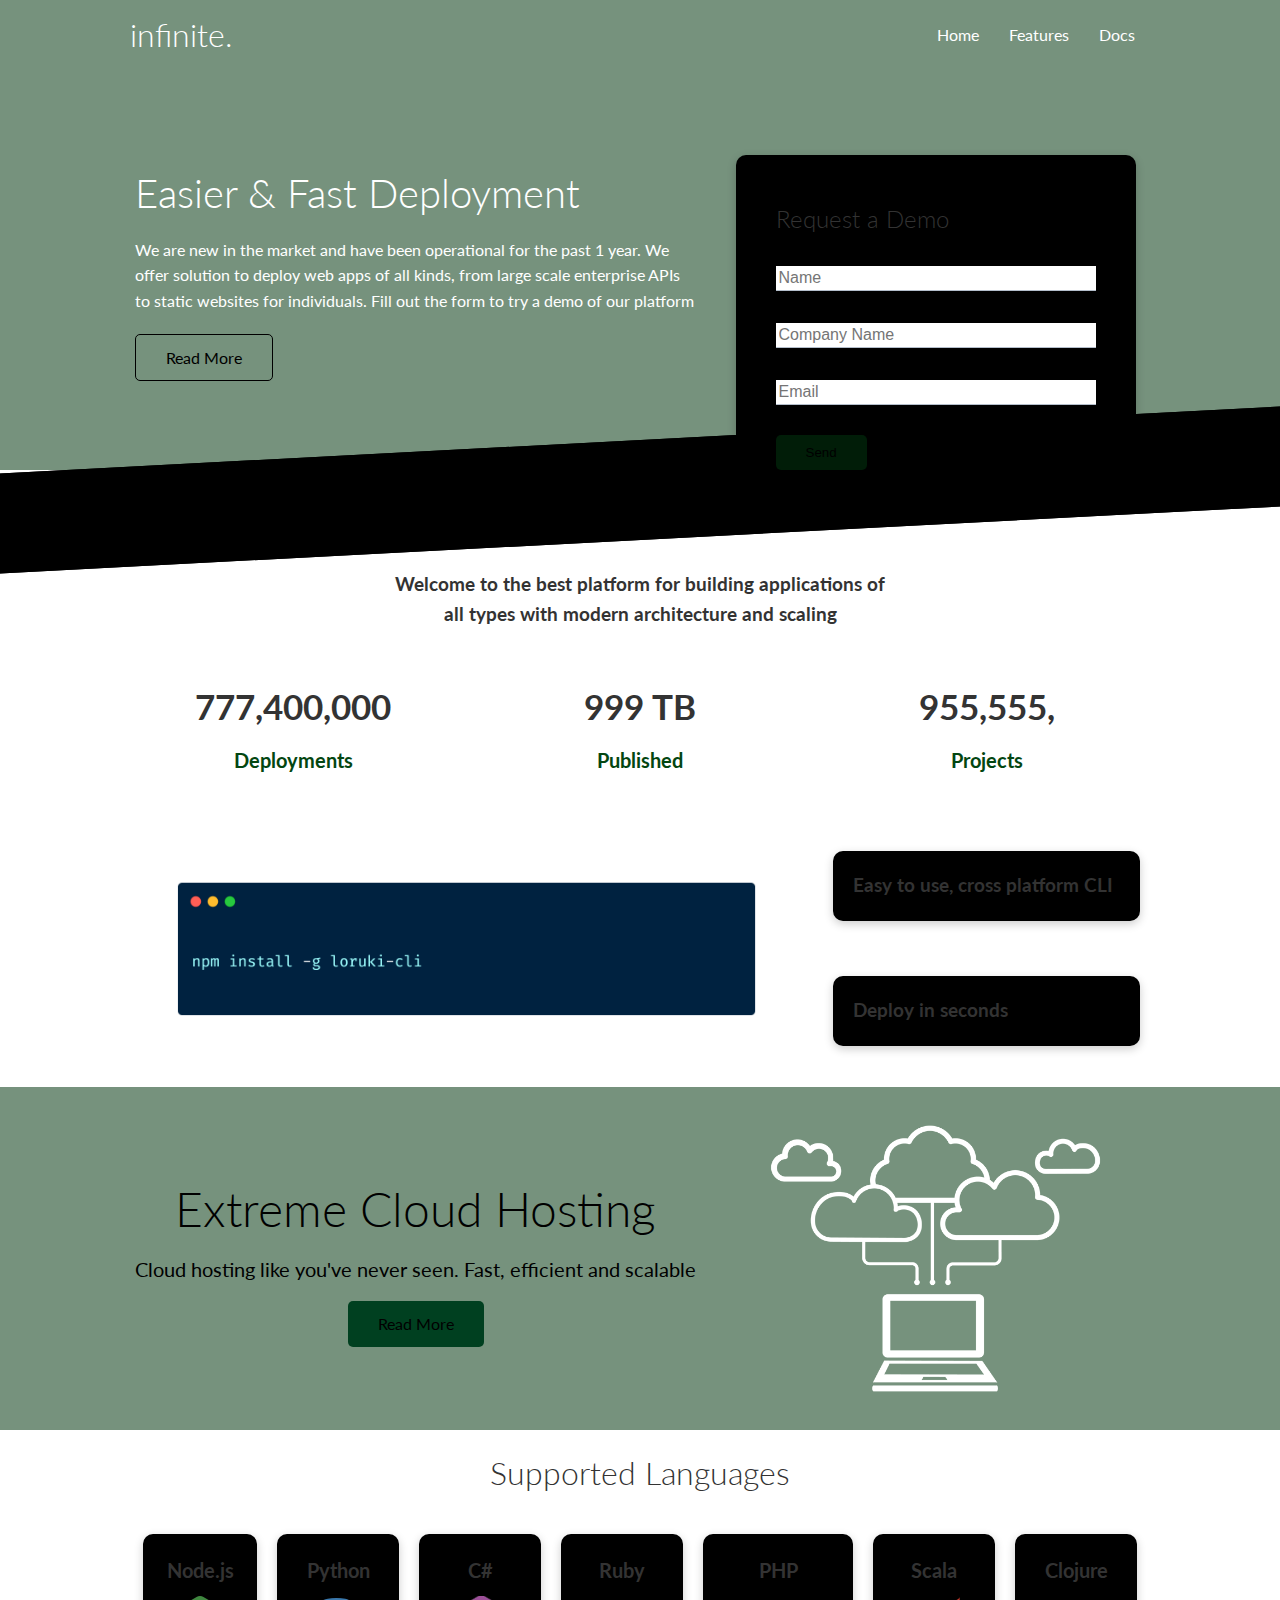
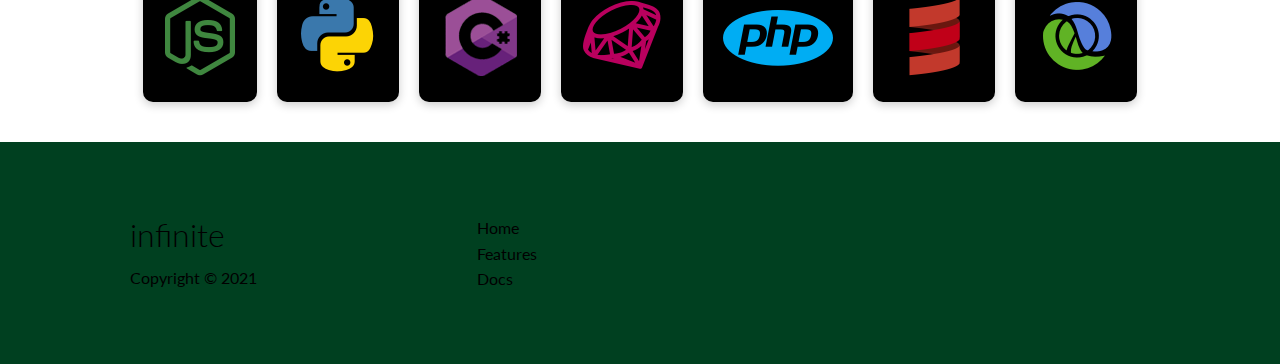
<file: index.html>
<!DOCTYPE html>
<html lang="en">
<head>
    <meta charset="UTF-8">
    <meta name="viewport" content="width=device-width, initial-scale=1.0">
    <link rel="stylesheet" href="https://cdnjs.cloudflare.com/ajax/libs/font-awesome/5.15.1/css/all.min.css" integrity="sha512-+4zCK9k+qNFUR5X+cKL9EIR+ZOhtIloNl9GIKS57V1MyNsYpYcUrUeQc9vNfzsWfV28IaLL3i96P9sdNyeRssA==" crossorigin="anonymous" />
    <link rel="stylesheet" href="css/utilities.css">
    <link rel="stylesheet" href="css/style.css">
    <title>infinite | simplified cloud hosting</title>
</head>
<body>
    <!-- Navbar -->
    <div class="navbar">
        <div class="container flex">
            <h1 class="logo">infinite.</h1>
            <nav>
                <ul>
                    <li><a href="index.html">Home</a></li>
                    <li><a href="features.html">Features</a></li>
                    <li><a href="docs.html">Docs</a></li>
                </ul>
            </nav>
        </div>
    </div>
    
    <!-- Showcase -->
    <section class="showcase">
        <div class="container grid">
            <div class="showcase-text">
                <h1>Easier & Fast Deployment</h1>
                <p>We are new in the market and have been operational for the past 1 year. We offer solution to deploy web apps of all kinds, from large scale enterprise APIs to static websites for individuals. Fill out the form to try a demo of our platform</p>
                <a href="features.html" class="btn btn-outline">Read More</a>
            </div>

            <div class="showcase-form card">
                <h2>Request a Demo</h2>
                 <!--  <form name="contact" netlify-honeypot="bot-field" method="POST" data-netlify="true">
                    <input type="hidden" name="form-name" value="contact">
                    <p class="hidden">
                        <label>Don’t fill this out if you're human: <input name="bot-field" /></label>
                      </p>
                    <div class="form-control">
                        <input type="text" name="name" placeholder="Name" required>
                    </div>
                    <div class="form-control">
                        <input type="text" name="company" placeholder="Company Name" required>
                    </div>
                    <div class="form-control">
                        <input type="email" name="email" placeholder="Email" required>
                    </div>
                    <input type="submit" value="Send" class="btn btn-primary">
                </form> -->
                 <form>
                    <div class="form-control">
                        <input type="text" name="name" placeholder="Name" required>
                    </div>
                    <div class="form-control">
                        <input type="text" name="company" placeholder="Company Name" required>
                    </div>
                    <div class="form-control">
                        <input type="email" name="email" placeholder="Email" required>
                    </div>
                    <input type="submit" value="Send" class="btn btn-primary">
                </form>
            </div>
        </div>
    </section>

    <!-- Stats -->
    <section class="stats">
        <div class="container">
            <h3 class="stats-heading text-center my-1">
                Welcome to the best platform for building applications of all types with modern architecture and scaling
            </h3>

            <div class="grid grid-3 text-center my-4">
                <div>
                    <i class="fas fa-server fa-3x"></i>
                    <h3>777,400,000</h3>
                    <p class="text-secondary">Deployments</p>
                </div>
                <div>
                    <i class="fas fa-upload fa-3x"></i>
                    <h3>999 TB</h3>
                    <p class="text-secondary">Published</p>
                </div>
                <div>
                    <i class="fas fa-project-diagram fa-3x"></i>
                    <h3>955,555,</h3>
                    <p class="text-secondary">Projects</p>
                </div>
            </div>
        </div>
    </section>

    <!-- Cli -->
    <section class="cli">
        <div class="container grid">
            <img src="images/cli.png" alt="">
            <div class="card">
                <h3>Easy to use, cross platform CLI</h3>
            </div>
            <div class="card">
                <h3>Deploy in seconds</h3>
            </div>
        </div>
    </section>

    <!-- Cloud -->
    <section class="cloud bg-primary my-2 py-2">
        <div class="container grid">
            <div class="text-center">
                <h2 class="lg">Extreme Cloud Hosting</h2>
                <p class="lead my-1">Cloud hosting like you've never seen. Fast, efficient and scalable</p>
                <a href="features.html" class="btn btn-dark">Read More</a>
            </div>
            <img src="images/cloud.png" alt="">
        </div>
    </section>

    <!-- Languages -->
    <section class="languages">
        <h2 class="md text-center my-2">
            Supported Languages
        </h2>
        <div class="container flex">
            <div class="card">
                <h4>Node.js</h4>
                <img src="images/logos/node.png" alt="">
            </div>
            <div class="card">
                <h4>Python</h4>
                <img src="images/logos/python.png" alt="">
              </div>
              <div class="card">
                <h4>C#</h4>
                <img src="images/logos/csharp.png" alt="">
              </div>
              <div class="card">
                <h4>Ruby</h4>
                <img src="images/logos/ruby.png" alt="">
              </div>
              <div class="card">
                <h4>PHP</h4>
                <img src="images/logos/php.png" alt="">
              </div>
              <div class="card">
                <h4>Scala</h4>
                <img src="images/logos/scala.png" alt="">
              </div>
              <div class="card">
                <h4>Clojure</h4>
                <img src="images/logos/clojure.png" alt="">
              </div>
        </div>
    </section>

    <!-- Footer -->
    <footer class="footer bg-dark py-5">
        <div class="container grid grid-3">
            <div>
                <h1>infinite
                </h1>
                <p>Copyright &copy; 2021</p>
            </div>
            <nav>
                <ul>
                    <li><a href="index.html">Home</a></li>
                    <li><a href="features.html">Features</a></li>
                    <li><a href="docs.html">Docs</a></li>
                </ul>
            </nav>
            <div class="social">
                <a href="#"><i class="fab fa-github fa-2x"></i></a>
                <a href="#"><i class="fab fa-facebook fa-2x"></i></a>
                <a href="#"><i class="fab fa-instagram fa-2x"></i></a>
                <a href="#"><i class="fab fa-twitter fa-2x"></i></a>
            </div>
        </div>
    </footer>
</body>
</html>
</file>
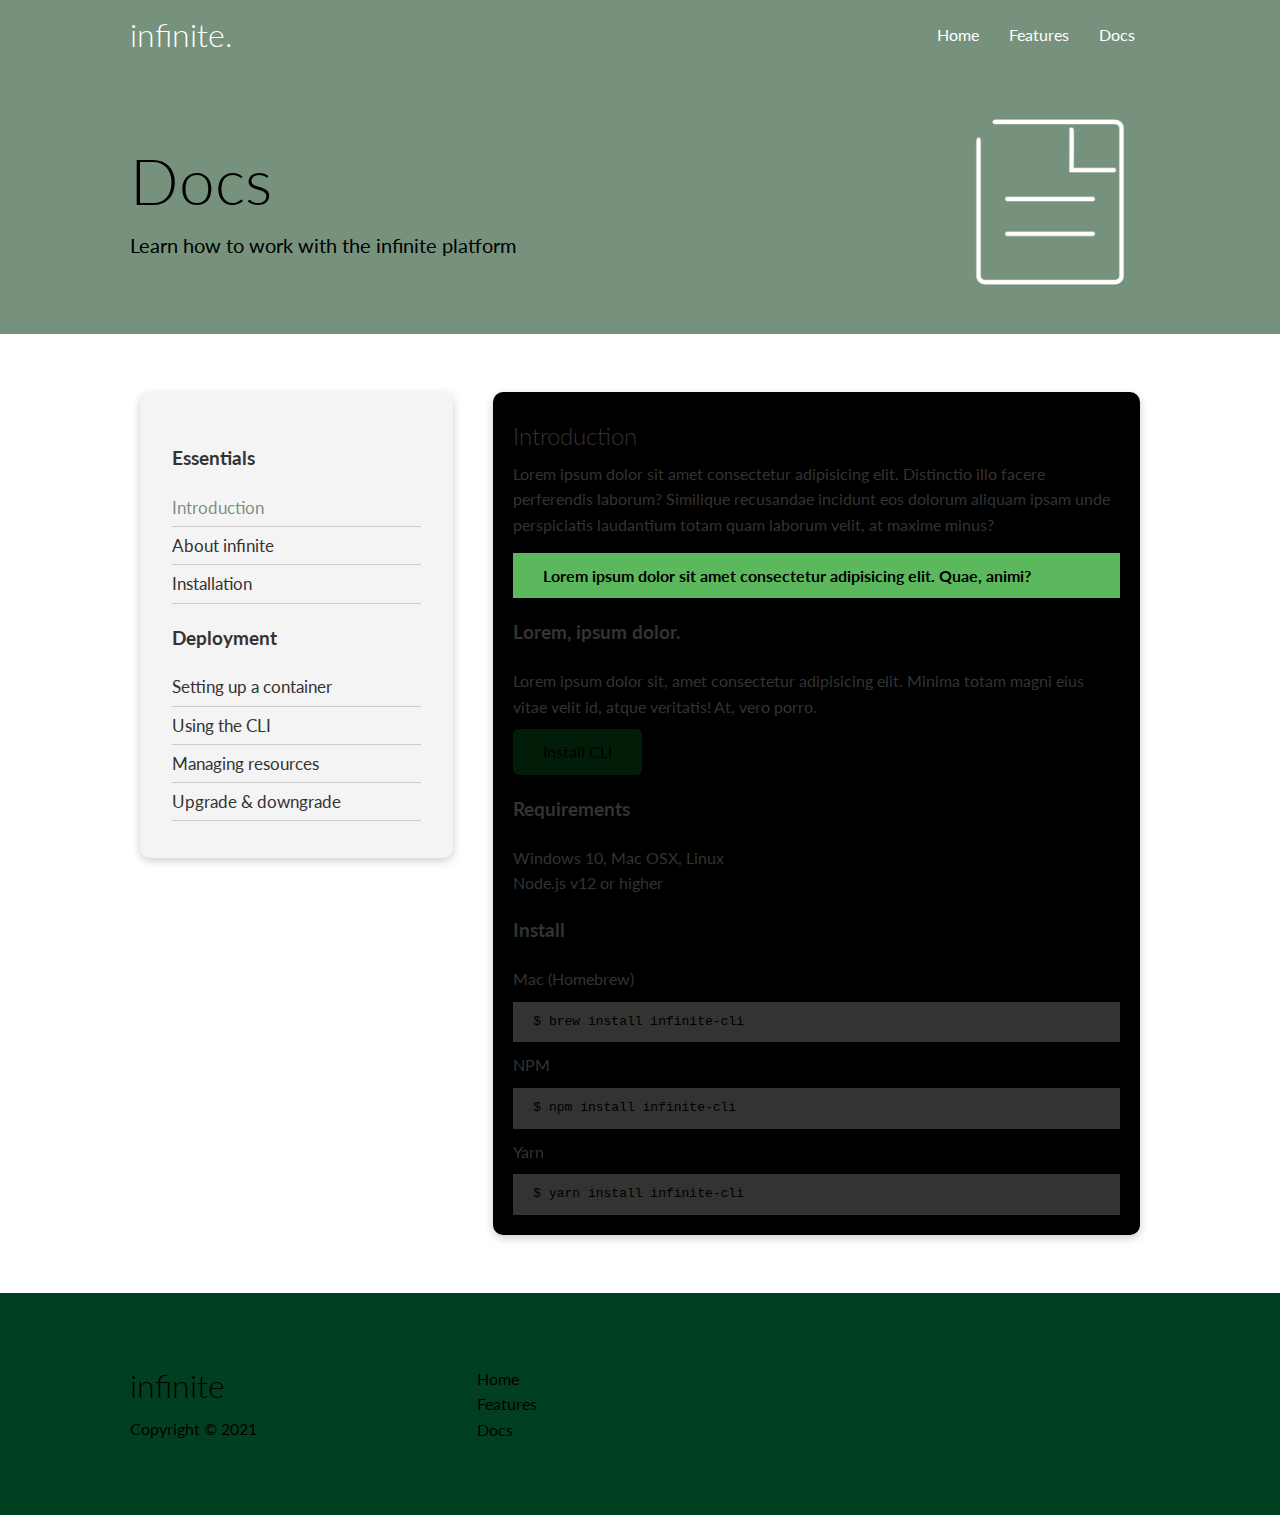
<file: docs.html>
<!DOCTYPE html>
<html lang="en">
<head>
    <meta charset="UTF-8">
    <meta name="viewport" content="width=device-width, initial-scale=1.0">
    <link rel="stylesheet" href="https://cdnjs.cloudflare.com/ajax/libs/font-awesome/5.15.1/css/all.min.css" integrity="sha512-+4zCK9k+qNFUR5X+cKL9EIR+ZOhtIloNl9GIKS57V1MyNsYpYcUrUeQc9vNfzsWfV28IaLL3i96P9sdNyeRssA==" crossorigin="anonymous" />
    <link rel="stylesheet" href="css/utilities.css">
    <link rel="stylesheet" href="css/style.css">
    <title>infinite | Cloud Hosting For Everyone</title>
</head>
<body>
    <!-- Navbar -->
    <div class="navbar">
        <div class="container flex">
            <h1 class="logo">infinite.</h1>
            <nav>
                <ul>
                    <li><a href="index.html">Home</a></li>
                    <li><a href="features.html">Features</a></li>
                    <li><a href="docs.html">Docs</a></li>
                </ul>
            </nav>
        </div>
    </div>

    <!-- Head -->
    <section class="docs-head bg-primary py-3">
        <div class="container grid">
            <div>
                <h1 class="xl">Docs</h1>
                <p class="lead">
                    Learn how to work with the infinite platform
                </p>
            </div>
            <img src="images/docs.png" alt="">
        </div>
    </section>

    <!-- Docs main -->
    <section class="docs-main my-4">
        <div class="container grid">
            <div class="card bg-light p-3">
                <h3 class="my-2">Essentials</h3>
                <nav>
                    <ul>
                        <li><a class="text-primary" href="#">Introduction</a></li>
                        <li><a href="#">About infinite</a></li>
                        <li><a href="#">Installation</a></li>
                    </ul>
                </nav>

                <h3 class="my-2">Deployment</h3>
                <nav>
                    <ul>
                        <li><a href="#">Setting up a container</a></li>
							<li><a href="#">Using the CLI</a></li>
							<li><a href="#">Managing resources</a></li>
							<li><a href="#">Upgrade & downgrade</a></li>
                    </ul>
                </nav>
            </div>
            <div class="card">
                <h2>Introduction</h2>
                <p>Lorem ipsum dolor sit amet consectetur adipisicing elit. Distinctio illo facere perferendis laborum? Similique recusandae incidunt eos dolorum aliquam ipsam unde perspiciatis laudantium totam quam laborum velit, at maxime minus?</p>

                <div class="alert alert-success">
                    <i class="fas fa-info"></i> Lorem ipsum dolor sit amet consectetur adipisicing elit. Quae, animi?
                </div>

                <h3>Lorem, ipsum dolor.</h3>
                <p>Lorem ipsum dolor sit, amet consectetur adipisicing elit. Minima totam magni eius vitae velit id, atque veritatis! At, vero porro.</p>
                <a href="#" class="btn btn-primary">Install CLI</a>

                <h3>Requirements</h3>
                <ul>
                    <li>Windows 10, Mac OSX, Linux</li>
                    <li>Node.js v12 or higher</li>
                </ul>

                <h3>Install</h3>
                <p>Mac (Homebrew)</p>
                <pre><code>$ brew install infinite-cli</code></pre>
                <p>NPM</p>
                <pre><code>$ npm install infinite-cli</code></pre>
                <p>Yarn</p>
                <pre><code>$ yarn install infinite-cli</code></pre>

            </div>
        </div>
    </section>
    
    <!-- Footer -->
    <footer class="footer bg-dark py-5">
        <div class="container grid grid-3">
            <div>
                <h1>infinite
                </h1>
                <p>Copyright &copy; 2021</p>
            </div>
            <nav>
                <ul>
                    <li><a href="index.html">Home</a></li>
                    <li><a href="features.html">Features</a></li>
                    <li><a href="docs.html">Docs</a></li>
                </ul>
            </nav>
            <div class="social">
                <a href="#"><i class="fab fa-github fa-2x"></i></a>
                <a href="#"><i class="fab fa-facebook fa-2x"></i></a>
                <a href="#"><i class="fab fa-instagram fa-2x"></i></a>
                <a href="#"><i class="fab fa-twitter fa-2x"></i></a>
            </div>
        </div>
    </footer>
</body>
</html>
</file>
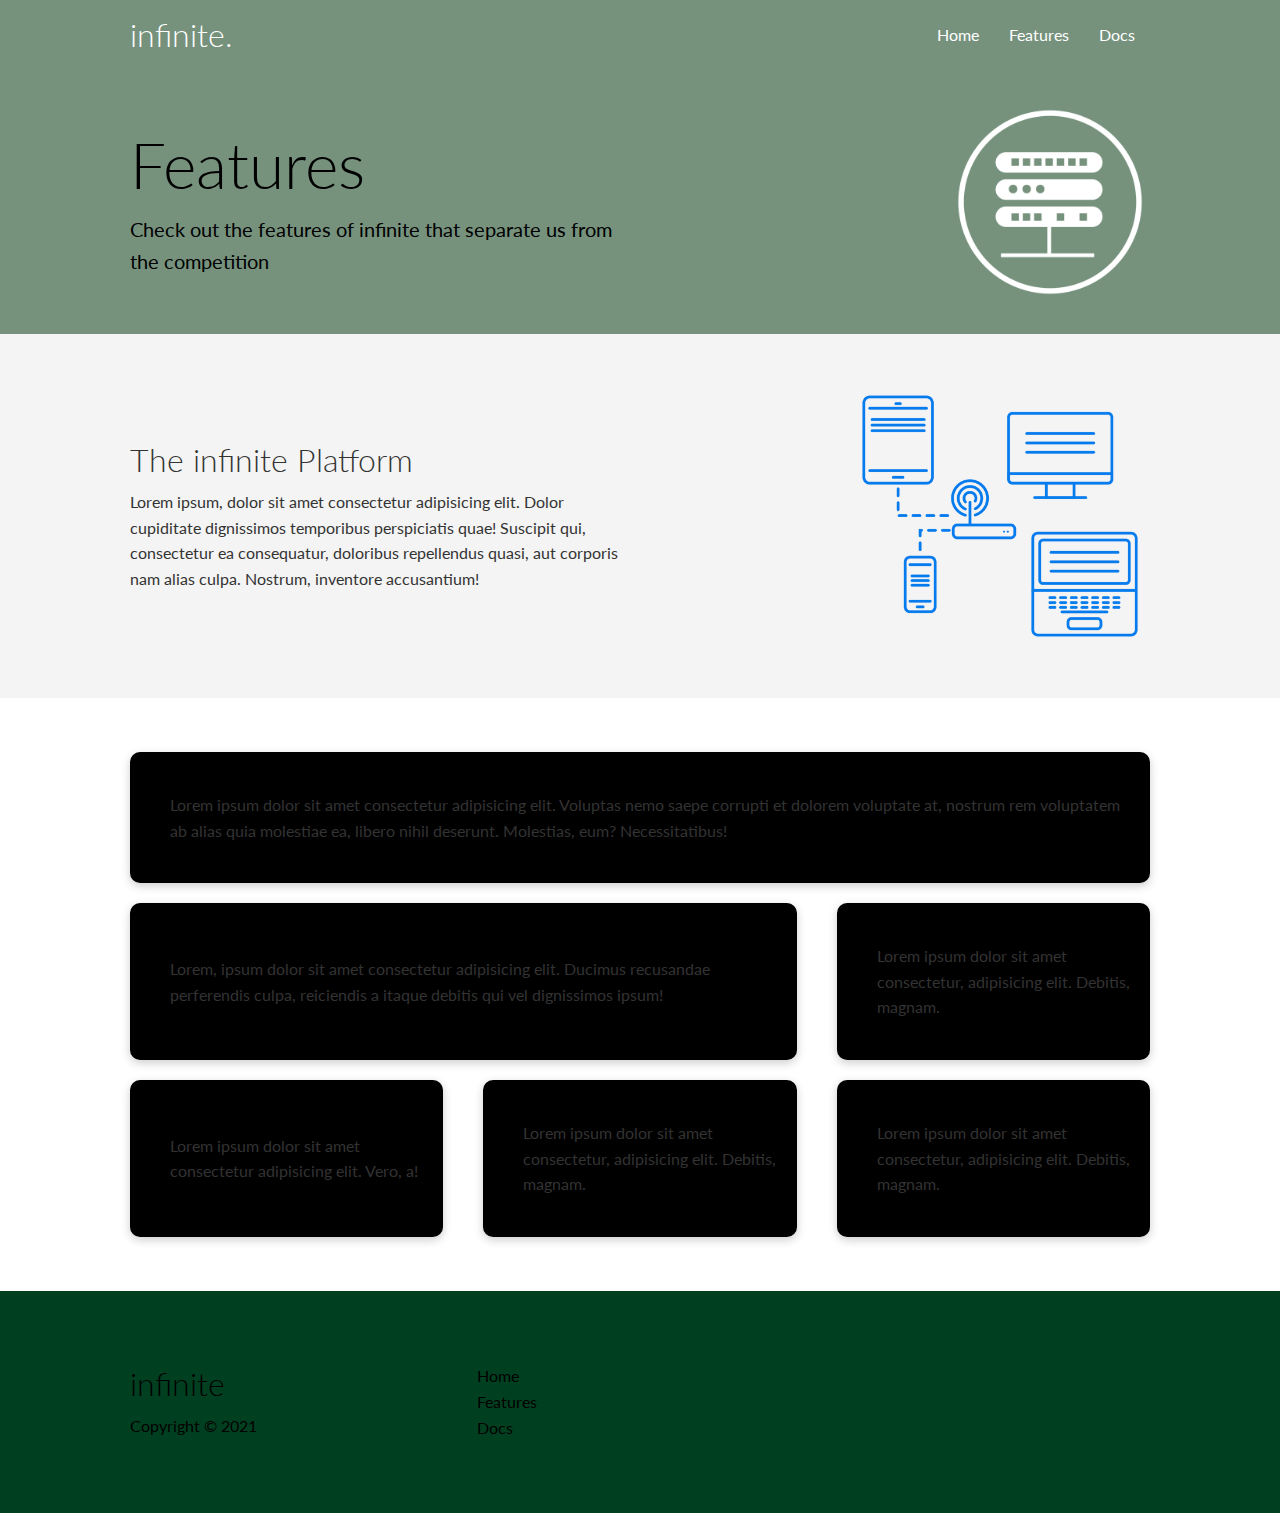
<file: features.html>
<!DOCTYPE html>
<html lang="en">
<head>
    <meta charset="UTF-8">
    <meta name="viewport" content="width=device-width, initial-scale=1.0">
    <link rel="stylesheet" href="https://cdnjs.cloudflare.com/ajax/libs/font-awesome/5.15.1/css/all.min.css" integrity="sha512-+4zCK9k+qNFUR5X+cKL9EIR+ZOhtIloNl9GIKS57V1MyNsYpYcUrUeQc9vNfzsWfV28IaLL3i96P9sdNyeRssA==" crossorigin="anonymous" />
    <link rel="stylesheet" href="css/utilities.css">
    <link rel="stylesheet" href="css/style.css">
    <title>infinite | Cloud Hosting For Everyone</title>
</head>
<body>
    <!-- Navbar -->
    <div class="navbar">
        <div class="container flex">
            <h1 class="logo">infinite.</h1>
            <nav>
                <ul>
                    <li><a href="index.html">Home</a></li>
                    <li><a href="features.html">Features</a></li>
                    <li><a href="docs.html">Docs</a></li>
                </ul>
            </nav>
        </div>
    </div>

    <!-- Head -->
    <section class="features-head bg-primary py-3">
        <div class="container grid">
            <div>
                <h1 class="xl">Features</h1>
                <p class="lead">
                    Check out the features of infinite that separate us from the
						competition
                </p>
            </div>
            <img src="images/server.png" alt="">
        </div>
    </section>

    <!-- Sub head -->
    <section class="features-sub-head bg-light py-3">
        <div class="container grid">
            <div>
                <h1 class="md">The infinite Platform</h1>
                <p>
                    Lorem ipsum, dolor sit amet consectetur adipisicing elit. Dolor cupiditate dignissimos temporibus perspiciatis quae! Suscipit qui, consectetur ea consequatur, doloribus repellendus quasi, aut corporis nam alias culpa. Nostrum, inventore accusantium!
                </p>
            </div>
            <img src="images/server2.png" alt="">
        </div>
    </section>

    <section class="features-main my-2">
        <div class="container grid grid-3">
            <div class="card flex">
                <i class="fas fa-server fa-3x"></i>
                <p>Lorem ipsum dolor sit amet consectetur adipisicing elit. Voluptas nemo saepe corrupti et dolorem voluptate at, nostrum rem voluptatem ab alias quia molestiae ea, libero nihil deserunt. Molestias, eum? Necessitatibus!</p>
            </div>
            <div class="card flex">
                <i class="fas fa-network-wired fa-3x"></i>
                <p>
                    Lorem, ipsum dolor sit amet consectetur adipisicing elit. Ducimus
                    recusandae perferendis culpa, reiciendis a itaque debitis qui vel
                    dignissimos ipsum!
                </p>
            </div>
            <div class="card flex">
                <i class="fas fa-laptop-code fa-3x"></i>
                <p>
                    Lorem ipsum dolor sit amet consectetur, adipisicing elit. Debitis,
                    magnam.
                </p>
            </div>
            <div class="card flex">
                <i class="fas fa-database fa-3x"></i>
                <p>
                    Lorem ipsum dolor sit amet consectetur adipisicing elit. Vero, a!
                </p>
            </div>
            <div class="card flex">
                <i class="fas fa-power-off fa-3x"></i>
                <p>
                    Lorem ipsum dolor sit amet consectetur, adipisicing elit. Debitis,
                    magnam.
                </p>
            </div>
            <div class="card flex">
                <i class="fas fa-upload fa-3x"></i>
                <p>
                    Lorem ipsum dolor sit amet consectetur, adipisicing elit. Debitis,
                    magnam.
                </p>
            </div>
        </div>
    </section>

    <!-- Footer -->
    <footer class="footer bg-dark py-5">
        <div class="container grid grid-3">
            <div>
                <h1>infinite
                </h1>
                <p>Copyright &copy; 2021</p>
            </div>
            <nav>
                <ul>
                    <li><a href="index.html">Home</a></li>
                    <li><a href="features.html">Features</a></li>
                    <li><a href="docs.html">Docs</a></li>
                </ul>
            </nav>
            <div class="social">
                <a href="#"><i class="fab fa-github fa-2x"></i></a>
                <a href="#"><i class="fab fa-facebook fa-2x"></i></a>
                <a href="#"><i class="fab fa-instagram fa-2x"></i></a>
                <a href="#"><i class="fab fa-twitter fa-2x"></i></a>
            </div>
        </div>
    </footer>
</body>
</html>
</file>
<file: css/utilities.css>
.container {
    max-width: 1100px;
    margin: 0 auto;
    overflow: auto;
    padding: 0 40px;
  }
  
  .card {
    background-color:  #000000;
    color: #333;
    border-radius: 10px;
    box-shadow: 0 3px 10px rgba(0, 0, 0, 0.2);
    padding: 20px;
    margin: 10px;
  }
  
  .btn {
    display: inline-block;
    padding: 10px 30px;
    cursor: pointer;
    background: var(--primary-color);
    color:  #000000;
    border: none;
    border-radius: 5px;
  }
  
  .btn-outline {
    background-color: transparent;
    border: 1px  #000000 solid;
  }
  
  .btn:hover {
    transform: scale(0.98);
  }
  
  /* Backgrounds & colored buttons */
  .bg-primary,
  .btn-primary {
    background-color: var(--primary-color);
    color:  #000000;
  }
  
  .bg-secondary,
  .btn-secondary {
    background-color: var(--secondary-color);
    color:  #000000;
  }
  
  .bg-dark,
  .btn-dark {
    background-color: var(--dark-color);
    color:  #000000;
  }
  
  .bg-light,
  .btn-light {
    background-color: var(--light-color);
    color: #333;
  }
  
  .bg-primary a,
  .btn-primary a,
  .bg-secondary a,
  .btn-secondary a,
  .bg-dark a,
  .btn-dark a {
    color:  #000000;
  }
  
  /* Text colors */
  .text-primary {
    color: var(--primary-color);
  }
  
  .text-secondary {
    color: var(--secondary-color);
  }
  
  .text-dark {
    color: var(--dark-color);
  }
  
  .text-light {
    color: var(--light-color);
  }
  
  /* Text sizes */
  .lead {
    font-size: 20px;
  }
  
  .sm {
    font-size: 1rem;
  }
  
  .md {
    font-size: 2rem;
  }
  
  .lg {
    font-size: 3rem;
  }
  
  .xl {
    font-size: 4rem;
  }
  
  .text-center {
    text-align: center;
  }
  
  /* Alert */
  .alert {
    background-color: var(--light-color);
    padding: 10px 20px;
    font-weight: bold;
    margin: 15px 0;
  }
  
  .alert i {
    margin-right: 10px;
  }
  
  .alert-success {
    background-color: var(--success-color);
    color:  #000000;
  }
  
  .alert-error {
    background-color: var(--error-color);
    color:  #000000;
  }
  
  .flex {
    display: flex;
    justify-content: center;
    align-items: center;
    height: 100%;
  }
  
  .grid {
    display: grid;
    grid-template-columns: repeat(2, 1fr);
    gap: 20px;
    justify-content: center;
    align-items: center;
    height: 100%;
  }
  
  .grid-3 {
    grid-template-columns: repeat(3, 1fr);
  }
  
  /* Margin */
  .my-1 {
    margin: 1rem 0;
  }
  
  .my-2 {
    margin: 1.5rem 0;
  }
  
  .my-3 {
    margin: 2rem 0;
  }
  
  .my-4 {
    margin: 3rem 0;
  }
  
  .my-5 {
    margin: 4rem 0;
  }
  
  .m-1 {
    margin: 1rem;
  }
  
  .m-2 {
    margin: 1.5rem;
  }
  
  .m-3 {
    margin: 2rem;
  }
  
  .m-4 {
    margin: 3rem;
  }
  
  .m-5 {
    margin: 4rem;
  }
  
  /* Padding */
  .py-1 {
    padding: 1rem 0;
  }
  
  .py-2 {
    padding: 1.5rem 0;
  }
  
  .py-3 {
    padding: 2rem 0;
  }
  
  .py-4 {
    padding: 3rem 0;
  }
  
  .py-5 {
    padding: 4rem 0;
  }
  
  .p-1 {
    padding: 1rem;
  }
  
  .p-2 {
    padding: 1.5rem;
  }
  
  .p-3 {
    padding: 2rem;
  }
  
  .p-4 {
    padding: 3rem;
  }
  
  .p-5 {
    padding: 4rem;
  }
</file>
<file: css/style.css>
@import url('https://fonts.googleapis.com/css2?family=Lato:wght@300&display=swap');

:root {
  --primary-color: #02360f8a;
  --secondary-color: #034611;
  --dark-color: #004020;
  --light-color: #f4f4f4;
  --success-color: #5cb85c;
  --error-color: #d9534f;
}

* {
  box-sizing: border-box;
  padding: 0;
  margin: 0;
}

body {
  font-family: 'Lato', sans-serif;
  color: #333;
  line-height: 1.6;
}

ul {
  list-style-type: none;
}

a {
  text-decoration: none;
  color: rgb(51, 51, 51);
}

h1,
h2 {
  font-weight: 300;
  line-height: 1.2;
  margin: 10px 0;
}

p {
  margin: 10px 0;
}

img {
  width: 100%;
}

code,
pre {
  background: #333;
  color: #000000;
  padding: 10px;
}

.hidden {
  visibility: hidden;
  height: 0;
}

/* Navbar */
.navbar {
  background-color: var(--primary-color);
  color:  #fff;
  height: 70px;
}

.navbar ul {
  display: flex;
}

.navbar a {
  color:  #fff;
  padding: 10px;
  margin: 0 5px;
}

.navbar a:hover {
  border-bottom: 2px  #000000 solid;
}

.navbar .flex {
  justify-content: space-between;
}

/* Showcase */
.showcase {
  height: 400px;
  background-color: var(--primary-color);
  color:  #fff;
  position: relative;
}

.showcase h1 {
  font-size: 40px;
}

.showcase p {
  margin: 20px 0;
}

.showcase .grid {
  overflow: visible;
  grid-template-columns: 55% auto;
  gap: 30px;
}

.showcase-text {
  animation: slideInFromLeft 1s ease-in;
}

.showcase-form {
  position: relative;
  top: 60px;
  height: 350px;
  width: 400px;
  padding: 40px;
  z-index: 100;
  justify-self: flex-end;
  animation: slideInFromRight 1s ease-in;
}

.showcase-form .form-control {
  margin: 30px 0;
}

.showcase-form input[type='text'],
.showcase-form input[type='email'] {
  border: 0;
  border-bottom: 1px solid #b4becb;
  width: 100%;
  padding: 3px;
  font-size: 16px;
}

.showcase-form input:focus {
  outline: none;
}

.showcase::before,
.showcase::after {
  content: '';
  position: absolute;
  height: 100px;
  bottom: -70px;
  right: 0;
  left: 0;
  background:  #000000;
  transform: skewY(-3deg);
  -webkit-transform: skewY(-3deg);
  -moz-transform: skewY(-3deg);
  -ms-transform: skewY(-3deg);
}

/* Stats */
.stats {
  padding-top: 100px;
  animation: slideInFromBottom 1s ease-in;
}

.stats-heading {
  max-width: 500px;
  margin: auto;
}

.stats .grid h3 {
  font-size: 35px;
}

.stats .grid p {
  font-size: 20px;
  font-weight: bold;
}

/* Cli */
.cli .grid {
  grid-template-columns: repeat(3, 1fr);
  grid-template-rows: repeat(2, 1fr);
}

.cli .grid > *:first-child {
  grid-column: 1 / span 2;
  grid-row: 1 / span 2;
}

/* Cloud */
.cloud .grid {
  grid-template-columns: 4fr 3fr;
}

/* Languages */

.languages .flex {
  flex-wrap: wrap;
}

.languages .card {
  text-align: center;
  margin: 18px 10px 40px;
  transition: transform 0.2s ease-in;
}

.languages .card h4 {
  font-size: 20px;
  margin-bottom: 10px;
}

.languages .card:hover {
  transform: translateY(-15px);
}

/* Features */
.features-head img,
.docs-head img {
  width: 200px;
  justify-self: flex-end;
}

.features-sub-head img {
  width: 300px;
  justify-self: flex-end;
}

.features-main .card > i {
  margin-right: 20px;
}

.features-main .grid {
  padding: 30px;
}

.features-main .grid > *:first-child {
  grid-column: 1 / span 3;
}

.features-main .grid > *:nth-child(2) {
  grid-column: 1 / span 2;
}

/* Docs */
.docs-main h3 {
  margin: 20px 0;
}

.docs-main .grid {
  grid-template-columns: 1fr 2fr;
  align-items: flex-start;
}

.docs-main nav li {
  font-size: 17px;
  padding-bottom: 5px;
  margin-bottom: 5px;
  border-bottom: 1px #ccc solid;
}

.docs-main a:hover {
  font-weight: bold;
}

/* Footer */
.footer .social a {
  margin: 0 10px;
}

.fa-github:hover {
  color: #000000;
}

.fa-facebook:hover {
  color: #1773EA;
}

.fa-instagram:hover {
  color: #B32E87;
}

.fa-twitter:hover {
  color: #1C9CEA;
}

/* Animations */
@keyframes slideInFromLeft {
  0% {
    transform: translateX(-100%);
  }

  100% {
    transform: translateX(0);
  }
}

@keyframes slideInFromRight {
  0% {
    transform: translateX(100%);
  }

  100% {
    transform: translateX(0);
  }
}

@keyframes slideInFromTop {
  0% {
    transform: translateY(-100%);
  }

  100% {
    transform: translateX(0);
  }
}

@keyframes slideInFromBottom {
  0% {
    transform: translateY(100%);
  }

  100% {
    transform: translateX(0);
  }
}

/* Tablets and under */
@media (max-width: 768px) {
  .grid,
  .showcase .grid,
  .stats .grid,
  .cli .grid,
  .cloud .grid,
  .features-main .grid,
  .docs-main .grid {
    grid-template-columns: 1fr;
    grid-template-rows: 1fr;
  }

  .showcase {
    height: auto;
  }

  .showcase-text {
    text-align: center;
    margin-top: 40px;
    animation: slideInFromTop 1s ease-in;
  }

  .showcase-form {
    justify-self: center;
    margin: auto;
    animation: slideInFromBottom 1s ease-in;
  }

  .cli .grid > *:first-child {
    grid-column: 1;
    grid-row: 1;
  }

  .features-head,
  .features-sub-head,
  .docs-head {
    text-align: center;
  }

  .features-head img,
  .features-sub-head img,
  .docs-head img {
    justify-self: center;
  }

  .features-main .grid > *:first-child,
  .features-main .grid > *:nth-child(2) {
    grid-column: 1;
  }
}

/* Mobile */
@media (max-width: 500px) {
  .navbar {
    height: 110px;
  }

  .navbar .flex {
    flex-direction: column;
  }

  .navbar ul {
    padding: 10px;
    background-color: rgba(0, 0, 0, 0.1);
  }
  
  .showcase-form {
    width: 300px;
  }
}
</file>
